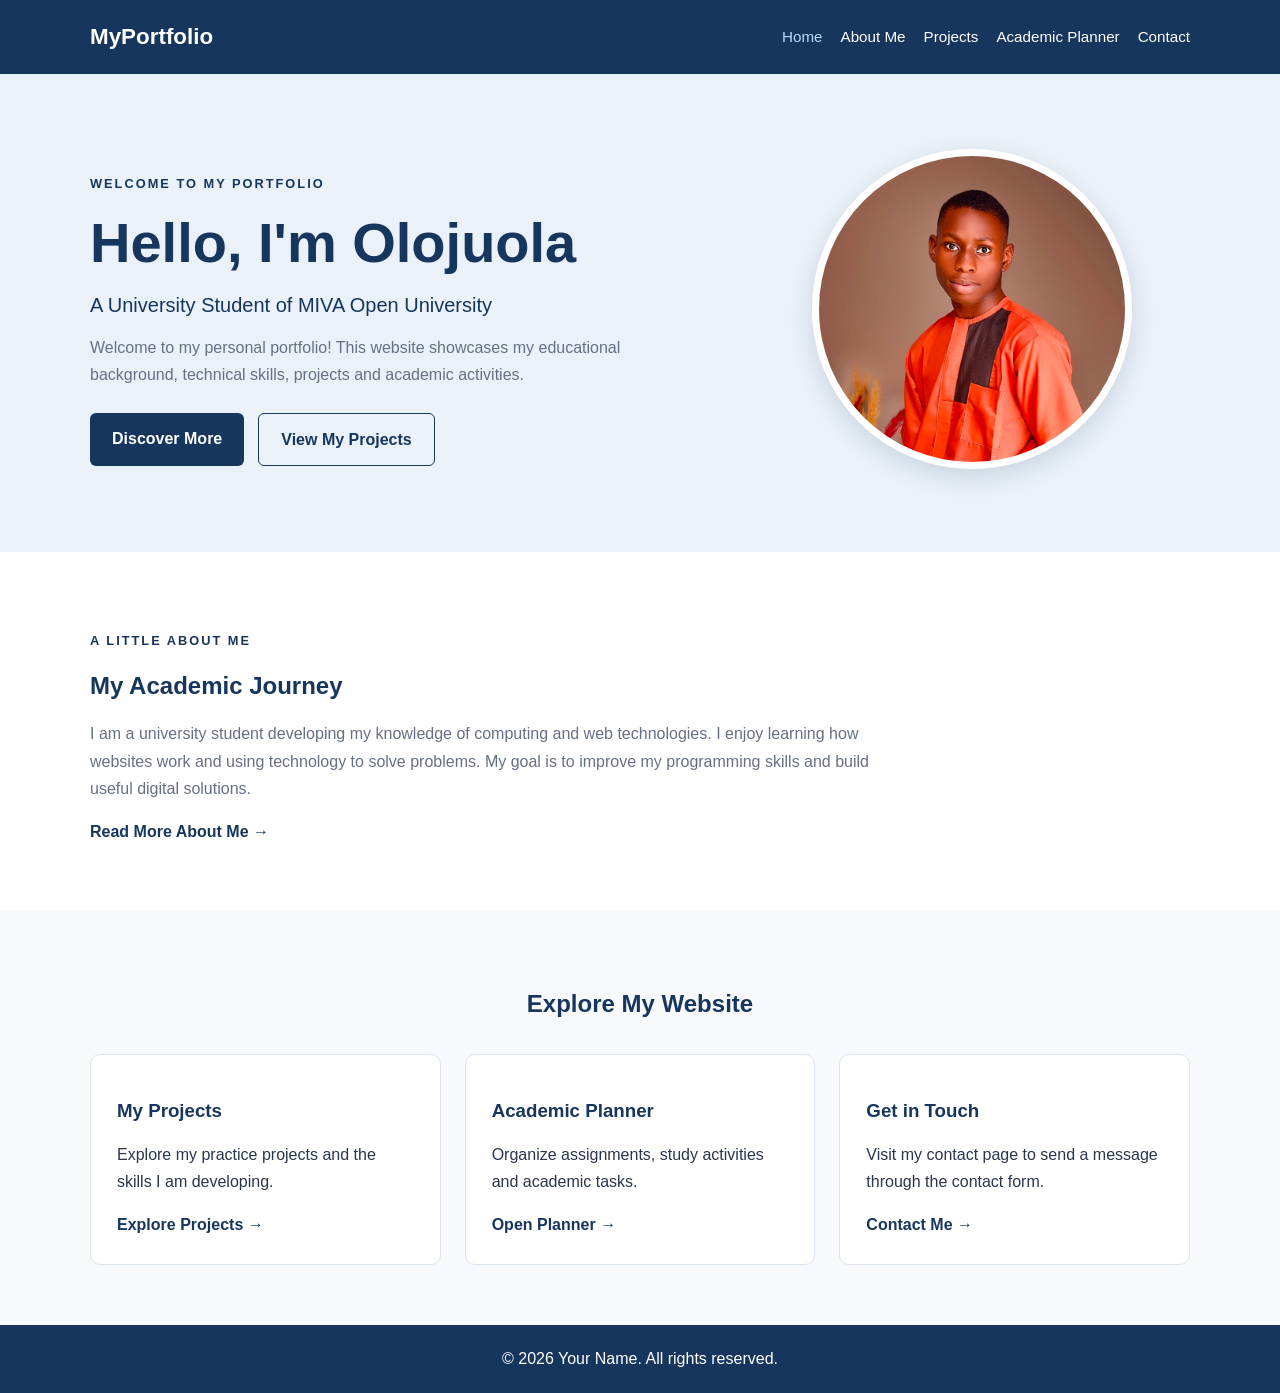
<file: index.html>
<!DOCTYPE html>
<html lang="en">
<head>
    <meta charset="UTF-8">
    <meta name="viewport" content="width=device-width, initial-scale=1.0">
    <!-- Ensures the website adjusts to different screen sizes. -->

    <meta name="description" content="My student portfolio and academic website.">
    <!-- Provides a short description of the webpage. -->

    <title>Home | Student Portfolio</title>
    <!-- Sets the title displayed in the browser tab. -->

    <link rel="stylesheet" href="style.css">
    <!-- Connects this HTML page to our external CSS file. -->
</head>

<body>
    <!-- Contains all the visible content on the webpage. -->

    <header class="site-header">
        <!-- Creates the top section containing the logo and navigation. -->

        <div class="container nav-container">
            <!-- Groups the logo and navigation into one layout container. -->

            <a href="index.html" class="logo">
                <!-- Makes the website logo a clickable link to Home. -->
                MyPortfolio
            </a>

            <nav aria-label="Main navigation">
                <!-- Groups links used to navigate between website pages. -->

                <a href="index.html" class="active">Home</a>
                <!-- Links to the homepage and marks it as the current page. -->

                <a href="about.html">About Me</a>
                <!-- Links to the About Me page. -->

                <a href="projects.html">Projects</a>
                <!-- Links to the Projects page. -->

                <a href="planner.html">Academic Planner</a>
                <!-- Links to the Academic Planner page. -->

                <a href="contact.html">Contact</a>
                <!-- Links to the Contact page. -->
            </nav>
        </div>
    </header>

    <main>
        <!-- Contains the primary content of the homepage. -->

        <section class="hero">
            <!-- Introduces the student to visitors. -->

            <div class="container hero-content">
                <!-- Keeps the introduction within a consistent page width. -->

                <div class="hero-text">
                    <!-- Groups the introduction text and buttons. -->

                    <p class="eyebrow">WELCOME TO MY PORTFOLIO</p>
                    <!-- Displays a small introductory label. -->

                    <h1>Hello, I'm Olojuola</h1>
                    <!-- Main heading: replace Your Name with your name. -->

                    <h2>A University Student of MIVA Open University</h2>
                    <!-- Describes your student profile and career interest. -->

                    <p>
                        Welcome to my personal portfolio! This website
                        showcases my educational background, technical
                        skills, projects and academic activities.
                    </p>
                    <!-- Gives visitors a short introduction to the website. -->

                    <div class="hero-buttons">
                        <!-- Groups the two action links together. -->

                        <a href="about.html" class="btn btn-primary">
                            Discover More
                        </a>
                        <!-- Takes visitors to your About Me page. -->

                        <a href="projects.html" class="btn btn-outline">
                            View My Projects
                        </a>
                        <!-- Takes visitors to your Projects page. -->
                    </div>
                </div>

                <div class="hero-image">
                    <!-- Creates the area for your profile photograph. -->

                    <img
                        src="./Images/profile.jpg"
                        alt="Portrait of Your Name"
                        width="320"
                        height="320"
                    >
                    <!-- Displays your photograph.
                         Replace the file with your own image.
                         The alt text describes the image. -->
                </div>
            </div>
        </section>

        <section class="intro-section">
            <!-- Provides a brief biography on the homepage. -->

            <div class="container">
                <!-- Aligns the section with the rest of the website. -->

                <p class="eyebrow">A LITTLE ABOUT ME</p>
                <!-- Introduces the biography section. -->

                <h2>My Academic Journey</h2>
                <!-- Gives the biography a clear heading. -->

                <p>
                    I am a university student developing my knowledge
                    of computing and web technologies. I enjoy learning
                    how websites work and using technology to solve
                    problems. My goal is to improve my programming skills
                    and build useful digital solutions.
                </p>
                <!-- Replace this sample biography with your own details. -->

                <a href="about.html" class="text-link">
                    Read More About Me &rarr;
                </a>
                <!-- Links to the full About Me page. -->
            </div>
        </section>

        <section class="features-section">
            <!-- Introduces the main areas visitors can explore. -->

            <div class="container">
                <h2>Explore My Website</h2>
                <!-- Heading for the website feature cards. -->

                <div class="feature-grid">
                    <!-- CSS Grid will arrange these cards in columns. -->

                    <article class="feature-card">
                        <!-- Represents the Projects feature. -->

                        <h3>My Projects</h3>
                        <p>
                            Explore my practice projects and the
                            skills I am developing.
                        </p>
                        <a href="projects.html">Explore Projects &rarr;</a>
                    </article>

                    <article class="feature-card">
                        <!-- Represents the Academic Planner feature. -->

                        <h3>Academic Planner</h3>
                        <p>
                            Organize assignments, study activities
                            and academic tasks.
                        </p>
                        <a href="planner.html">Open Planner &rarr;</a>
                    </article>

                    <article class="feature-card">
                        <!-- Represents the Contact feature. -->

                        <h3>Get in Touch</h3>
                        <p>
                            Visit my contact page to send a message
                            through the contact form.
                        </p>
                        <a href="contact.html">Contact Me &rarr;</a>
                    </article>

                </div>
            </div>
        </section>

    </main>

    <footer class="site-footer">
        <!-- Creates the bottom section of the webpage. -->

        <div class="container">
            <p>
                &copy; 2026 Your Name. All rights reserved.
            </p>
            <!-- Displays a copyright notice. Replace Your Name. -->

        </div>
    </footer>

    <script src="script.js" defer></script>
    <!-- Loads JavaScript after the HTML has been parsed.
         We will add interactive features in later steps. -->

</body>
</html>
</file>
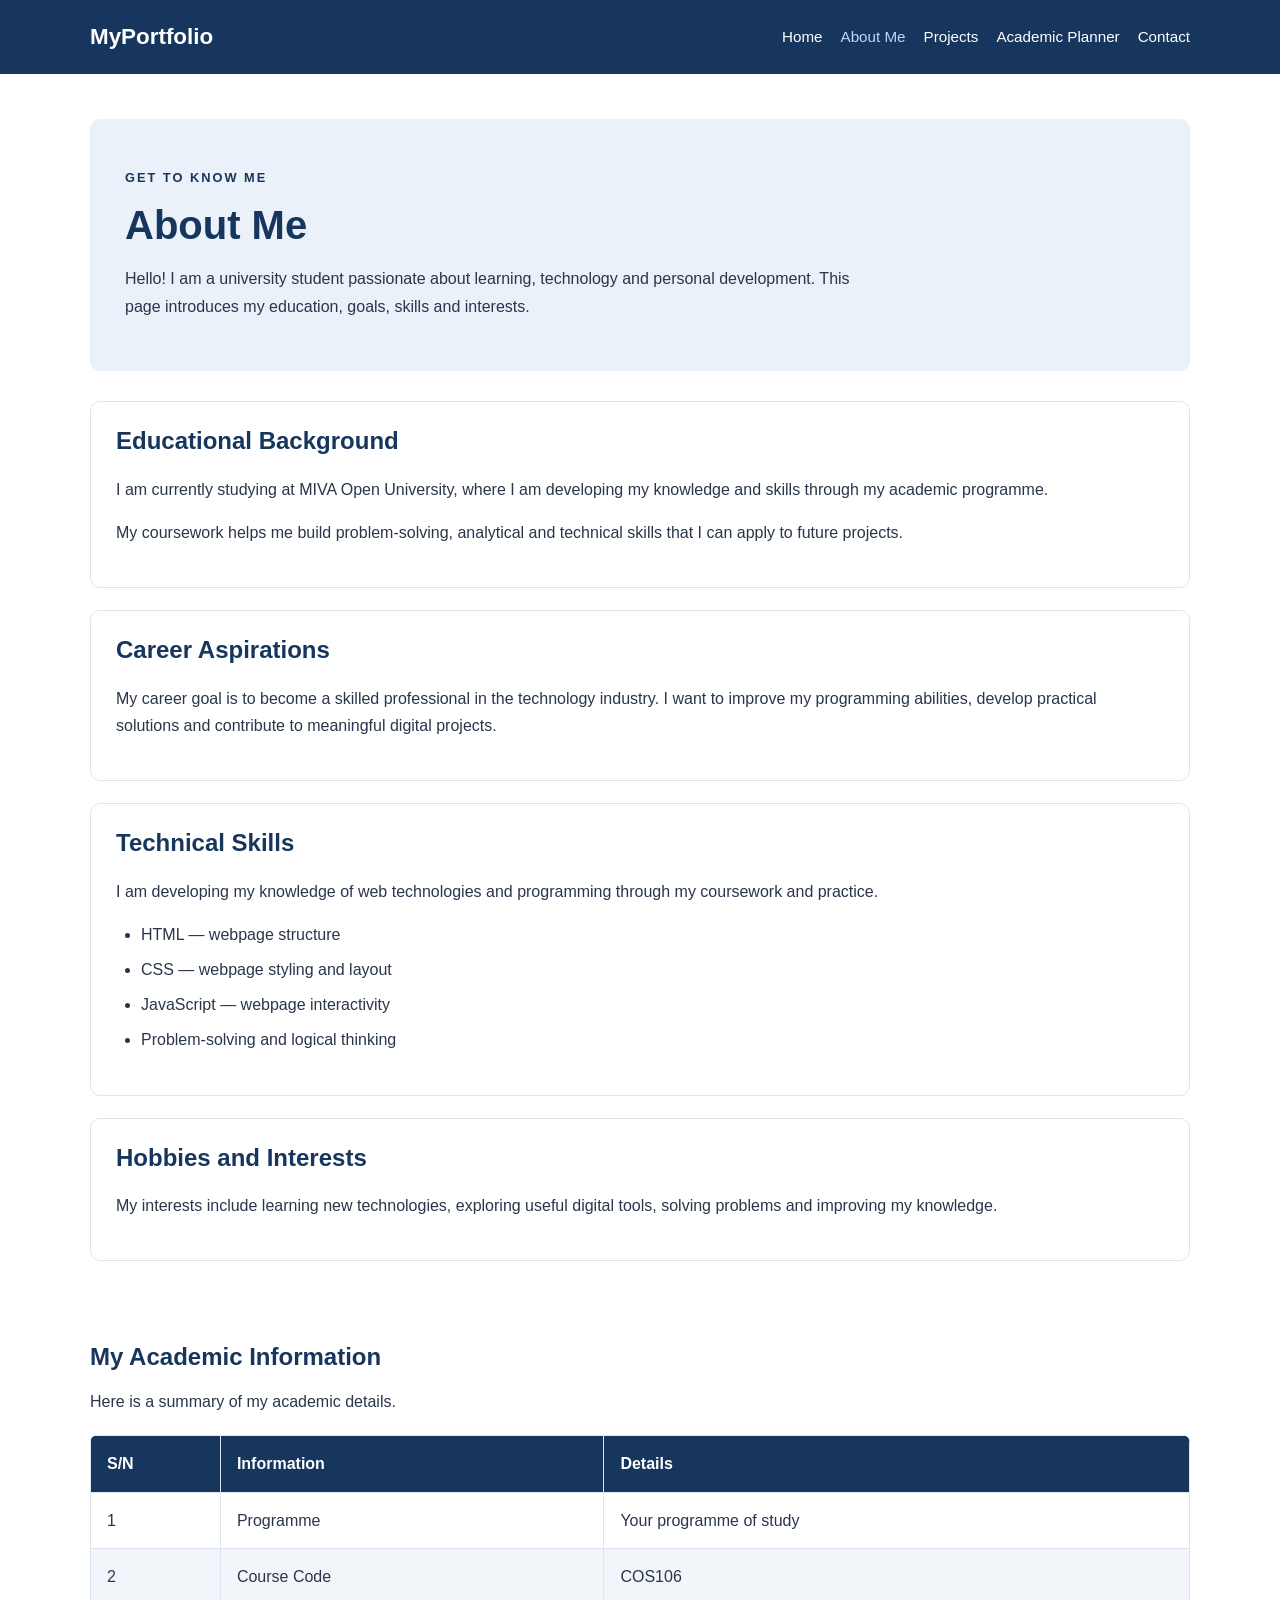
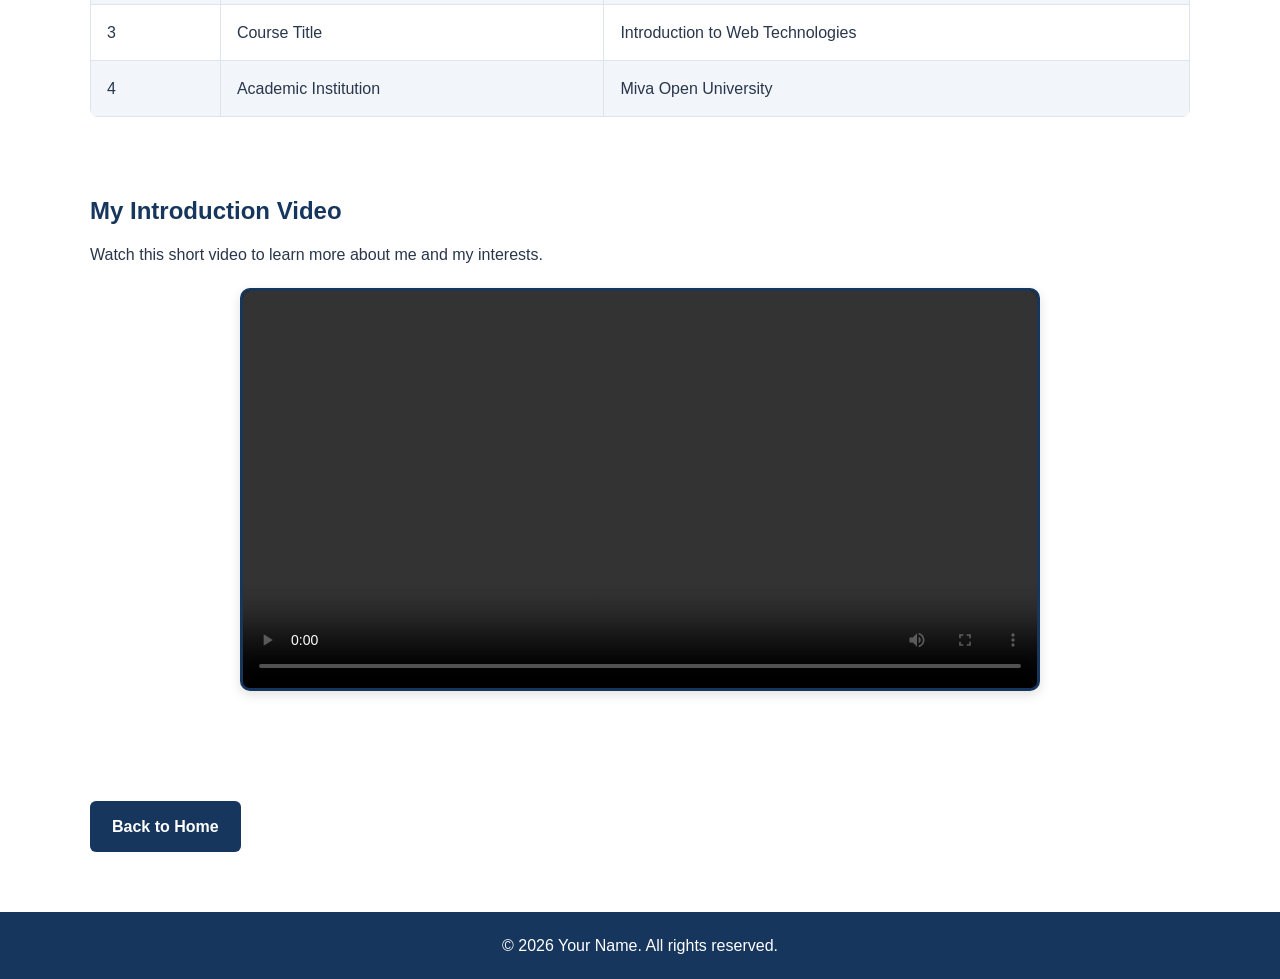
<file: about.html>
<!doctype html>
<html lang="en">
  <head>
    <meta charset="UTF-8" />
    <meta name="viewport" content="width=device-width, initial-scale=1.0" />
    <!-- Makes the layout responsive on phones and computers. -->

    <title>About Me | Student Portfolio</title>
    <!-- Sets the browser tab title. -->

    <link rel="stylesheet" href="style.css" />
    <!-- Connects the shared CSS stylesheet. -->
  </head>

  <body>
    <!-- Contains the visible content of the page. -->

    <!-- HEADER AND NAVIGATION -->
    <header class="site-header">
      <div class="container nav-container">
        <!-- Groups the logo and navigation links. -->

        <a href="index.html" class="logo">MyPortfolio</a>
        <!-- Clicking the logo returns to the homepage. -->

        <nav aria-label="Main navigation">
          <!-- Provides links to the other website pages. -->

          <a href="index.html">Home</a>
          <a href="about.html" class="active">About Me</a>
          <a href="projects.html">Projects</a>
          <a href="planner.html">Academic Planner</a>
          <a href="contact.html">Contact</a>
        </nav>
      </div>
    </header>

    <!-- MAIN ABOUT ME CONTENT -->
    <main class="container about-page">
      <!-- PAGE INTRODUCTION -->
      <section class="about-intro">
        <p class="eyebrow">GET TO KNOW ME</p>
        <!-- A small introductory label. -->

        <h1>About Me</h1>
        <!-- The main heading of this page. -->

        <p>
          Hello! I am a university student passionate about learning, technology
          and personal development. This page introduces my education, goals,
          skills and interests.
        </p>
        <!-- Replace this sample text with your own biography. -->
      </section>

      <!-- EDUCATIONAL BACKGROUND -->
      <section class="about-section">
        <h2>Educational Background</h2>
        <!-- Heading for your academic history. -->

        <p>
          I am currently studying at MIVA Open University, where I am developing
          my knowledge and skills through my academic programme.
        </p>
        <!-- Edit this paragraph to accurately describe your studies. -->

        <p>
          My coursework helps me build problem-solving, analytical and technical
          skills that I can apply to future projects.
        </p>
        <!-- Describes the value of your education. -->
      </section>

      <!-- CAREER ASPIRATIONS -->
      <section class="about-section">
        <h2>Career Aspirations</h2>

        <p>
          My career goal is to become a skilled professional in the technology
          industry. I want to improve my programming abilities, develop
          practical solutions and contribute to meaningful digital projects.
        </p>
        <!-- Replace this sample goal with your own ambition. -->
      </section>

      <!-- TECHNICAL SKILLS -->
      <section class="about-section">
        <h2>Technical Skills</h2>

        <p>
          I am developing my knowledge of web technologies and programming
          through my coursework and practice.
        </p>

        <!-- An unordered list displays skills as bullet points. -->
        <ul class="skills-list">
          <li>HTML — webpage structure</li>
          <li>CSS — webpage styling and layout</li>
          <li>JavaScript — webpage interactivity</li>
          <li>Problem-solving and logical thinking</li>
        </ul>
        <!-- Keep only skills that accurately reflect your abilities. -->
      </section>

      <!-- HOBBIES AND INTERESTS -->
      <section class="about-section">
        <h2>Hobbies and Interests</h2>

        <p>
          My interests include learning new technologies, exploring useful
          digital tools, solving problems and improving my knowledge.
        </p>
        <!-- Add your own hobbies, such as reading, music or sports. -->
      </section>

      <!-- Academic information section containing a summary of the student's academic details. -->
      <section class="academic-info">
        <!-- Displays the heading for the academic information section. -->
        <h2>My Academic Information</h2>

        <!-- Briefly introduces the information presented in the table. -->
        <p>Here is a summary of my academic details.</p>

        <!-- Wraps the table to allow horizontal scrolling on smaller screens. -->
        <div class="table-container">
          <!-- Creates a table for displaying academic information. -->
          <table>
            <!-- Defines the heading section of the table. -->
            <thead>
              <tr>
                <!-- Labels the serial number column. -->
                <th scope="col">S/N</th>

                <!-- Labels the type of academic information. -->
                <th scope="col">Information</th>

                <!-- Labels the column containing the details. -->
                <th scope="col">Details</th>
              </tr>
            </thead>

            <!-- Contains the academic information records. -->
            <tbody>
              <!-- First row: programme of study. -->
              <tr>
                <td>1</td>
                <td>Programme</td>
                <td>Your programme of study</td>
              </tr>

              <!-- Second row: course code. -->
              <tr>
                <td>2</td>
                <td>Course Code</td>
                <td>COS106</td>
              </tr>

              <!-- Third row: course title. -->
              <tr>
                <td>3</td>
                <td>Course Title</td>
                <td>Introduction to Web Technologies</td>
              </tr>

              <!-- Fourth row: academic institution. -->
              <tr>
                <td>4</td>
                <td>Academic Institution</td>
                <td>Miva Open University</td>
              </tr>
            </tbody>
          </table>
        </div>

        <!-- Section for displaying multimedia content. -->
        <section class="multimedia-section">
          <!-- Heading for the multimedia section. -->
          <h2>My Introduction Video</h2>

          <!-- Explains the purpose of the video. -->
          <p>Watch this short video to learn more about me and my interests.</p>

          <!-- Displays a video with playback controls. -->
          <video controls width="100%">
            <source src="./Videos/introduction.mp4" type="video/mp4" />
          </video>
        </section>
      </section>
      <!-- LINK BACK TO THE HOMEPAGE -->
      <section class="about-action">
        <a href="index.html" class="btn btn-primary"> Back to Home </a>
        <!-- Provides a convenient route back to the homepage. -->
      </section>
    </main>

    <!-- FOOTER -->
    <footer class="site-footer">
      <div class="container">
        <p>&copy; 2026 Your Name. All rights reserved.</p>
        <!-- Replace Your Name with your name. -->
      </div>
    </footer>

    <script src="script.js" defer></script>
    <!-- Loads the shared JavaScript file. -->
  </body>
</html>
</file>
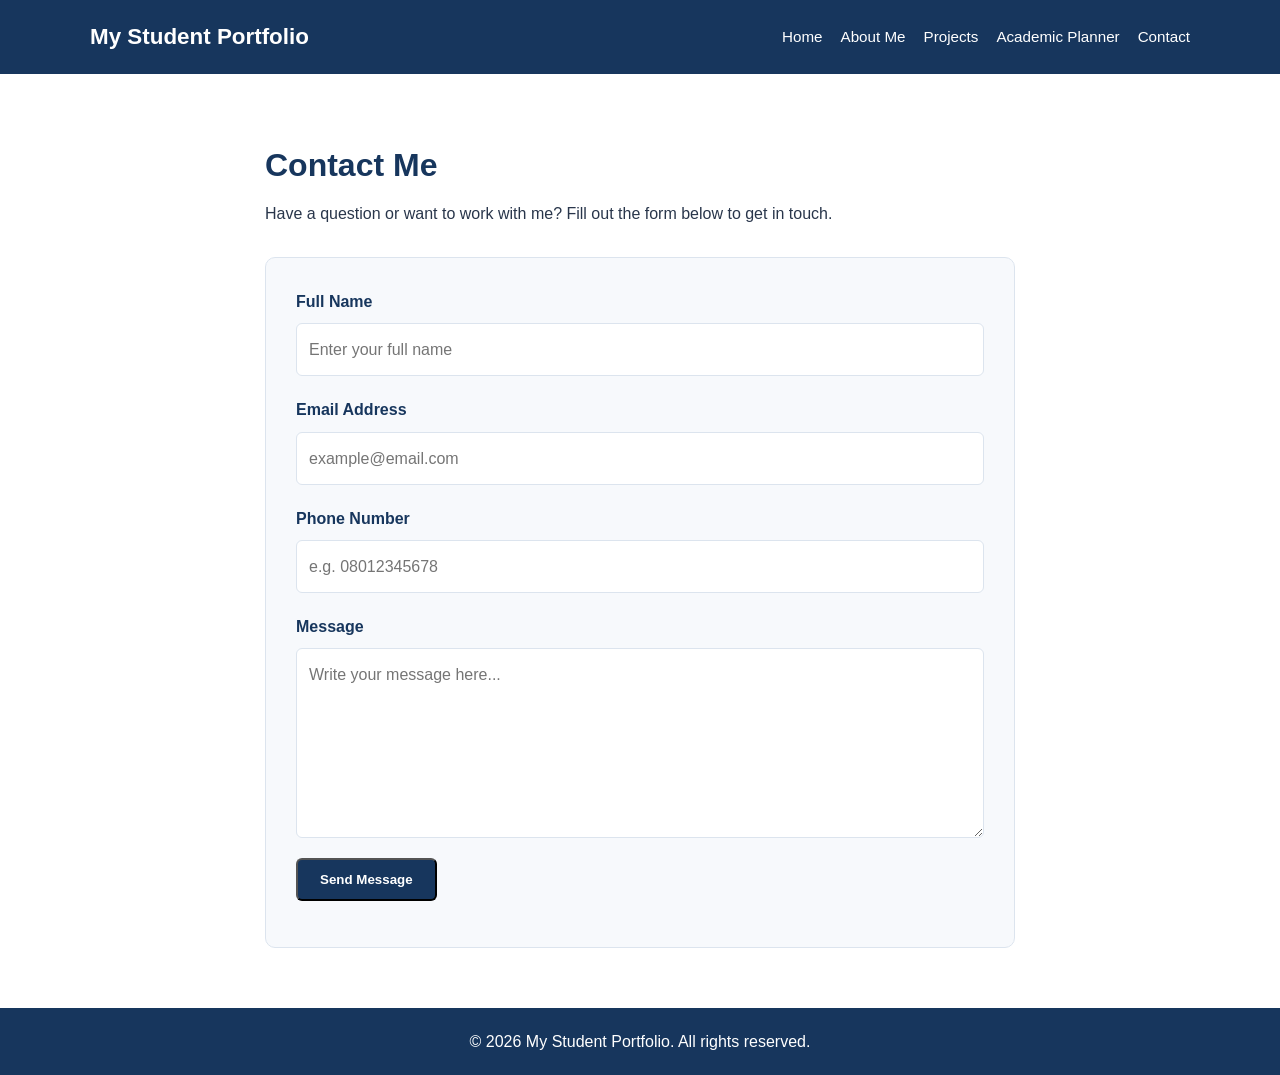
<file: contact.html>
<!doctype html>
<html lang="en">
  <head>
    <meta charset="UTF-8" />
    <meta name="viewport" content="width=device-width, initial-scale=1.0" />
    <title>Contact Me | My Student Portfolio</title>
    <!-- Title displayed in the browser tab -->

    <link rel="stylesheet" href="style.css" />
    <!-- Connects the shared CSS stylesheet. -->

  </head>
  <body>
    <!-- Website header and navigation -->
    <header class="site-header">
      <div class="container nav-container">
        <!-- Groups the logo and navigation links. -->

        <a href="index.html" class="logo"> My Student Portfolio </a>
        <!-- Clicking the logo returns to the homepage. -->

        <nav aria-label="Main navigation">
          <!-- Provides links to the other website pages. -->

          <a href="index.html">Home</a>
          <a href="about.html">About Me</a>
          <a href="projects.html">Projects</a>
          <a href="planner.html">Academic Planner</a>
          <a href="contact.html" aria-current="page">Contact</a>
        </nav>
      </div>
    </header>

    <!-- Main section containing the contact page content and form. -->
    <main class="container contact-section">
      <!-- Displays the main heading of the contact page. -->
      <h1>Contact Me</h1>

      <!-- Briefly explains why visitors might use the contact form. -->
      <p>
        Have a question or want to work with me? Fill out the form below to get
        in touch.
      </p>

      <!-- Creates the contact form and gives it an ID for JavaScript validation. -->
      <form id="contact-form" class="contact-form">
        <!-- Groups the full name label and input field together. -->
        <div class="form-group">
          <!-- Labels the input field where the visitor enters their full name. -->
          <label for="contact-name">Full Name</label>

          <!-- Collects the visitor's full name and makes the field compulsory. -->
          <input
            type="text"
            id="contact-name"
            name="name"
            placeholder="Enter your full name"
            required
          />
        </div>

        <!-- Groups the email address label and input field together. -->
        <div class="form-group">
          <!-- Labels the input field where the visitor enters their email address. -->
          <label for="contact-email">Email Address</label>

          <!-- Collects the visitor's email address and checks its basic format. -->
          <input
            type="email"
            id="contact-email"
            name="email"
            placeholder="example@email.com"
            required
          />
        </div>

        <!-- Groups the phone number label and input field together. -->
        <div class="form-group">
          <!-- Labels the input field where the visitor enters their phone number. -->
          <label for="contact-phone">Phone Number</label>

          <!-- Collects the phone number and restricts the permitted characters and length. -->
          <input
            type="tel"
            id="contact-phone"
            name="phone"
            placeholder="e.g. 08012345678"
            pattern="[0-9+() -]{7,20}"
            title="Enter a phone number using digits, spaces, +, parentheses or hyphens."
            required
          />
        </div>

        <!-- Groups the message label and text area together. -->
        <div class="form-group">
          <!-- Labels the text area where the visitor writes their message. -->
          <label for="contact-message">Message</label>

          <!-- Provides a larger text field for entering the message. -->
          <textarea
            id="contact-message"
            name="message"
            rows="6"
            placeholder="Write your message here..."
            required
          ></textarea>
        </div>

        <!-- Creates the button that submits the contact form for validation. -->
        <button type="submit" class="btn btn-primary">Send Message</button>

        <!-- Displays the form feedback -->
        <p id="contact-feedback" role="status" aria-live="polite"></p>
      </form>
    </main>

    <!-- Website footer -->
    <footer class="site-footer">
      <div class="container">
        <p>&copy; 2026 My Student Portfolio. All rights reserved.</p>
      </div>
    </footer>
    <script src="script.js" defer></script>
  </body>
</html>
</file>
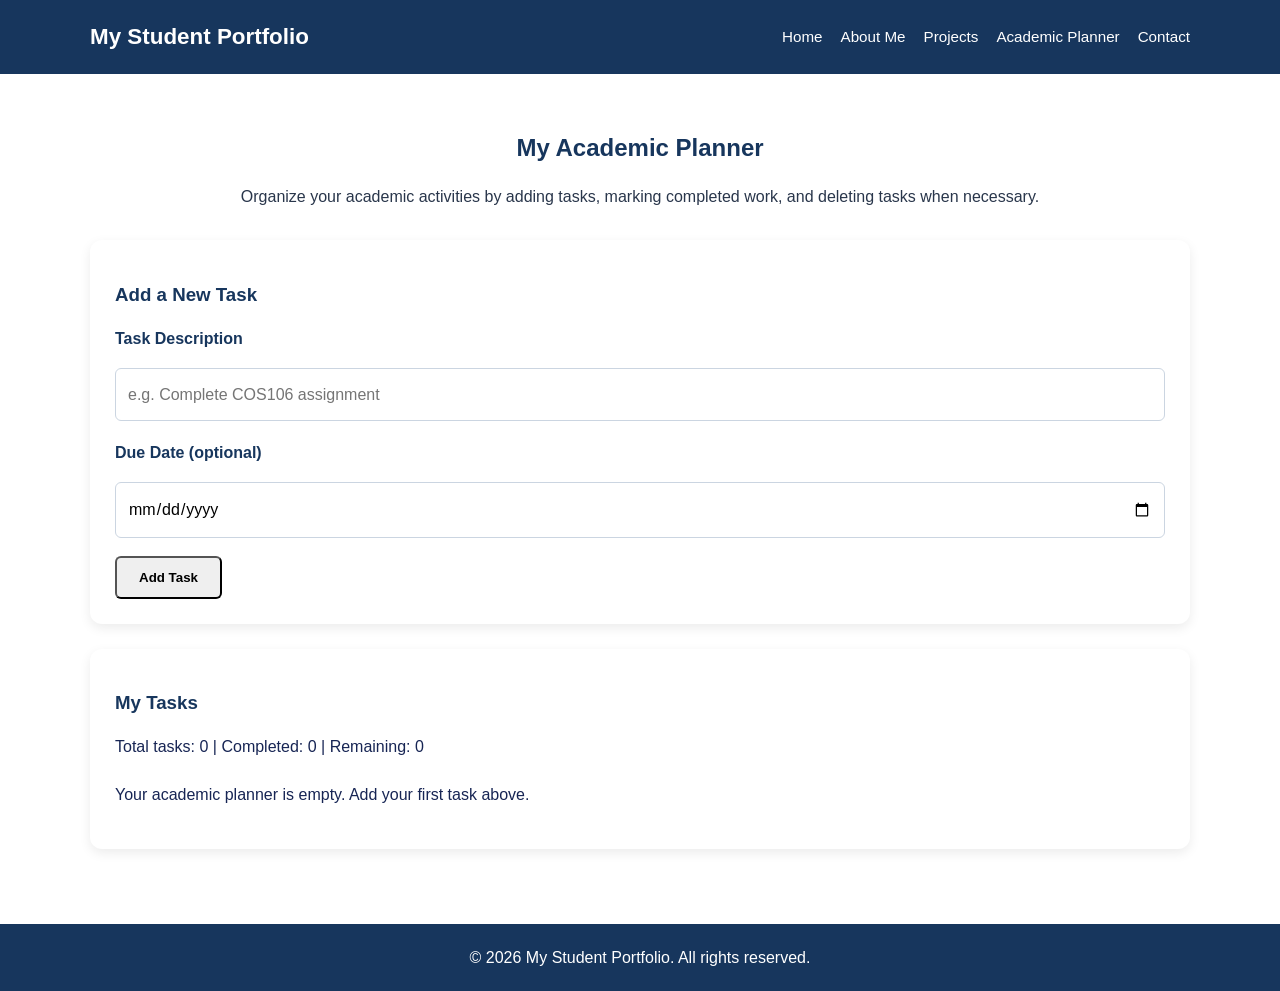
<file: planner.html>
<!doctype html>
<html lang="en">
  <head>
    <meta charset="UTF-8" />
    <meta name="viewport" content="width=device-width, initial-scale=1.0" />
    <!-- Ensures the website adjusts to different screen sizes. -->

    <title>Academic Planner | Student Portfolio</title>
    <!-- Title displayed in the browser tab -->

    <link rel="stylesheet" href="style.css" />
    <!-- Connects this page to the shared external CSS file -->
  </head>

  <!-- Begins the body of the Academic Planner webpage. -->
  <body>
    <!-- Creates the header section containing the website logo and navigation links. -->
    <header class="site-header">
      <!-- Keeps the logo and navigation links aligned within the main container. -->
      <div class="container nav-container">
        <!-- Links the website logo to the homepage. -->
        <a href="index.html" class="logo"> My Student Portfolio </a>

        <!-- Defines the main navigation menu for moving between website pages. -->
        <nav aria-label="Main navigation">
          <!-- Links to the homepage. -->
          <a href="index.html">Home</a>

          <!-- Links to the About Me page. -->
          <a href="about.html">About Me</a>

          <!-- Links to the Projects page. -->
          <a href="projects.html">Projects</a>

          <!-- Links to the Academic Planner page and marks it as the current page. -->
          <a href="planner.html" aria-current="page"> Academic Planner </a>

          <!-- Links to the Contact page. -->
          <a href="contact.html">Contact</a>

          <!-- Ends the main navigation menu. -->
        </nav>

        <!-- Ends the header container. -->
      </div>

      <!-- Ends the website header. -->
    </header>

    <!-- Main content of the Academic Planner page. -->
    <main class="container planner-section">
      <!-- Introduces the Academic Planner and explains its purpose. -->
      <section class="planner-intro">
        <!-- Displays the heading of the Academic Planner. -->
        <h2>My Academic Planner</h2>

        <!-- Explains how users can organize and manage their academic tasks. -->
        <p>
          Organize your academic activities by adding tasks, marking completed
          work, and deleting tasks when necessary.
        </p>

        <!-- Ends the introduction section. -->
      </section>

      <!-- Form used to enter a new academic task. -->
      <section class="planner-card" aria-labelledby="add-task-heading">
        <!-- Displays the heading for the task creation form. -->
        <h3 id="add-task-heading">Add a New Task</h3>

        <!-- Creates the form used to submit a new academic task. -->
        <form id="task-form">
          <!-- Groups the task description label and input field together. -->
          <div class="form-group">
            <!-- Labels the field where the user enters the task description. -->
            <label for="task-input">Task Description</label>

            <!-- Collects the task description and makes it a required field. -->
            <input
              type="text"
              id="task-input"
              name="task"
              placeholder="e.g. Complete COS106 assignment"
              required
            />

            <!-- Ends the task description form group. -->
          </div>

          <!-- Groups the due date label and input field together. -->
          <div class="form-group">
            <!-- Labels the optional due date field. -->
            <label for="task-date">Due Date (optional)</label>

            <!-- Allows the user to select a due date for the task. -->
            <input type="date" id="task-date" name="dueDate" />

            <!-- Ends the due date form group. -->
          </div>

          <!-- JavaScript will handle the form submission. -->
          <!-- Creates the button used to add a task to the planner. -->
          <button type="submit" class="btn">Add Task</button>

          <!-- Ends the task creation form. -->
        </form>

        <!-- Ends the task creation card. -->
      </section>

      <!-- Displays the task count and the task list. -->
      <section class="planner-card" aria-labelledby="task-list-heading">
        <!-- Displays the heading for the user's academic tasks. -->
        <h3 id="task-list-heading">My Tasks</h3>

        <!-- Shows the task summary and announces updates to screen readers. -->
        <p id="task-summary" aria-live="polite">No tasks added yet.</p>

        <!-- JavaScript will insert task items into this list. -->
        <ul id="task-list" class="task-list"></ul>

        <!-- Shown when there are no tasks. -->
        <p id="empty-message">
          Your academic planner is empty. Add your first task above.
        </p>

        <!-- Ends the task list section. -->
      </section>

      <!-- Ends the main content of the Academic Planner page. -->
    </main>
    <!-- Website footer -->
    <footer class="site-footer">
      <div class="container">
        <p>&copy; 2026 My Student Portfolio. All rights reserved.</p>
      </div>
    </footer>

    <!-- Loads JavaScript after the HTML has been parsed -->
    <script src="script.js" defer></script>
  </body>
</html>
</file>
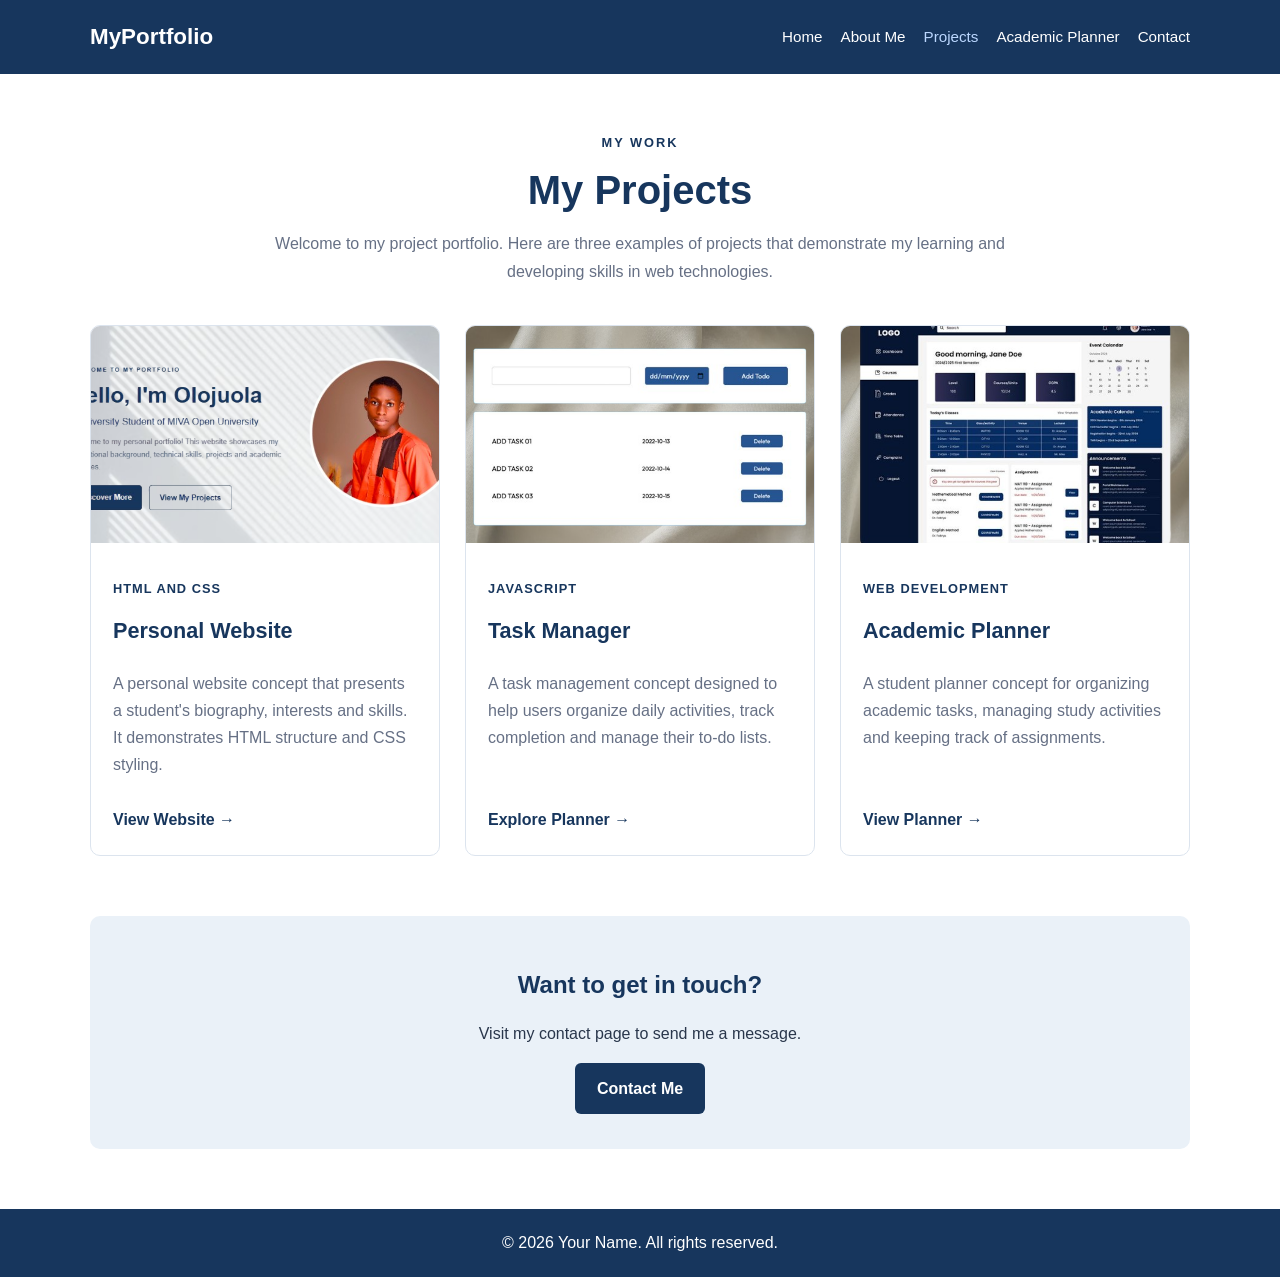
<file: projects.html>
<!DOCTYPE html>
<html lang="en">
<head>
    <meta charset="UTF-8">
    <meta name="viewport" content="width=device-width, initial-scale=1.0">
    <!-- Makes the page responsive on mobile devices. -->

    <title>Projects | Student Portfolio</title>
    <!-- Sets the browser tab title. -->

    <link rel="stylesheet" href="style.css">
    <!-- Connects the shared CSS stylesheet. -->
</head>

<body>
    <!-- Contains the visible website content. -->

    <!-- HEADER AND NAVIGATION -->
    <header class="site-header">
        <div class="container nav-container">
            <!-- Groups the logo and navigation links. -->

            <a href="index.html" class="logo">MyPortfolio</a>
            <!-- Links the logo to the homepage. -->

            <nav aria-label="Main navigation">
                <!-- Contains links to the website pages. -->

                <a href="index.html">Home</a>
                <a href="about.html">About Me</a>
                <a href="projects.html" class="active">Projects</a>
                <a href="planner.html">Academic Planner</a>
                <a href="contact.html">Contact</a>
            </nav>
        </div>
    </header>

    <!-- MAIN PROJECT CONTENT -->
    <main class="container projects-page">

        <!-- PROJECT PAGE INTRODUCTION -->
        <section class="projects-intro">
            <p class="eyebrow">MY WORK</p>
            <!-- Small introductory label. -->

            <h1>My Projects</h1>
            <!-- Main heading of the page. -->

            <p>
                Welcome to my project portfolio. Here are three
                examples of projects that demonstrate my learning
                and developing skills in web technologies.
            </p>
            <!-- Introduces the projects to visitors. -->
        </section>

        <!-- PROJECT CARDS CONTAINER -->
        <section class="projects-grid" aria-label="Portfolio projects">
            <!-- Groups the project cards into a responsive grid. -->

            <!-- PROJECT 1 -->
            <article class="project-card">
                <!-- Represents the first individual project. -->

                <img
                    src="./Images/project1.png"
                    alt="Screenshot of a personal website project"
                    loading="lazy"
                >
                <!-- Displays the first project screenshot.
                     Add your own screenshot as project1.jpg. -->

                <div class="project-content">
                    <!-- Groups the project's text and link. -->

                    <p class="project-category">HTML and CSS</p>
                    <!-- Identifies the technologies used. -->

                    <h2>Personal Website</h2>
                    <!-- Names the project. -->

                    <p>
                        A personal website concept that presents
                        a student's biography, interests and skills.
                        It demonstrates HTML structure and CSS styling.
                    </p>
                    <!-- Describes the project's purpose. -->

                    <a href="index.html" class="project-link">
                        View Website &rarr;
                    </a>
                    <!-- Links to your actual homepage as a working demo. -->
                </div>
            </article>

            <!-- PROJECT 2 -->
            <article class="project-card">

                <img
                    src="./Images/project2.png"
                    alt="Screenshot of a task manager interface"
                    loading="lazy"
                >
                <!-- Displays the second project screenshot. -->

                <div class="project-content">
                    <p class="project-category">JavaScript</p>

                    <h2>Task Manager</h2>

                    <p>
                        A task management concept designed to help
                        users organize daily activities, track
                        completion and manage their to-do lists.
                    </p>

                    <a href="planner.html" class="project-link">
                        Explore Planner &rarr;
                    </a>
                    <!-- Links to the academic planner we will build. -->
                </div>
            </article>

            <!-- PROJECT 3 -->
            <article class="project-card">

                <img
                    src="./Images/project3.png"
                    alt="Screenshot of an academic planner dashboard"
                    loading="lazy"
                >
                <!-- Displays the third project screenshot. -->

                <div class="project-content">
                    <p class="project-category">Web Development</p>

                    <h2>Academic Planner</h2>

                    <p>
                        A student planner concept for organizing
                        academic tasks, managing study activities
                        and keeping track of assignments.
                    </p>

                    <a href="planner.html" class="project-link">
                        View Planner &rarr;
                    </a>
                    <!-- Uses the same planner page as a demonstration. -->
                </div>
            </article>

        </section>

        <!-- LINK TO THE NEXT PAGE -->
        <section class="projects-action">
            <h2>Want to get in touch?</h2>

            <p>
                Visit my contact page to send me a message.
            </p>

            <a href="contact.html" class="btn btn-primary">
                Contact Me
            </a>
            <!-- Opens the Contact page. -->
        </section>

    </main>

    <!-- WEBSITE FOOTER -->
    <footer class="site-footer">
        <div class="container">
            <p>&copy; 2026 Your Name. All rights reserved.</p>
            <!-- Replace Your Name with your own name. -->
        </div>
    </footer>

    <script src="script.js" defer></script>
    <!-- Loads the shared JavaScript file. -->
</body>
</html>
</file>
<file: style.css>
* {
    box-sizing: border-box;
    /* Makes width calculations include padding and borders. */
}

/* Stores reusable colors for the entire website. */
:root {
    --navy: #17365d;
    /* Main navy-blue brand color. */

    --navy-dark: #102640;
    /* Darker blue for hover effects. */

    --blue-light: #eaf1f8;
    /* Light blue for backgrounds. */

    --white: #ffffff;
    /* White used for backgrounds and text. */

    --text: #29364b;
    /* Main text color. */

    --muted: #667085;
    /* Softer color for secondary text. */

    --border: #dce4ee;
    /* Light color for borders. */
}

/* Sets the default appearance of the webpage. */
body {
    margin: 0;
    /* Removes the browser's default outer margin. */

    font-family: Arial, Helvetica, sans-serif;
    /* Sets a clear, readable font. */

    color: var(--text);
    /* Uses the main text color variable. */

    background-color: var(--white);
    /* Sets the default page background to white. */

    line-height: 1.7;
    /* Adds vertical space between lines of text. */
}

/* Makes images responsive by default. */
img {
    max-width: 100%;
    /* Prevents images from exceeding their containers. */

    height: auto;
    /* Preserves the original image proportions. */
}

/* Gives content sections a shared maximum width. */
.container {
    width: min(1100px, 90%);
    /* Uses up to 1100px or 90% of the screen width. */

    margin-inline: auto;
    /* Centres the container horizontally. */
}

/* Styles the main headings. */
h1,
h2,
h3 {
    line-height: 1.2;
    /* Keeps headings compact and readable. */

    color: var(--navy);
    /* Gives headings the navy-blue color. */
}
/* Styles the top navigation bar. */
.site-header {
    background-color: var(--navy);
    /* Gives the header a navy-blue background. */

    color: var(--white);
    /* Sets the default header text to white. */

    padding: 18px 0;
    /* Adds vertical space inside the header. */
}

/* Arranges the logo and navigation side by side. */
.nav-container {
    display: flex;
    /* Activates Flexbox layout. */

    justify-content: space-between;
    /* Pushes the logo and navigation apart. */

    align-items: center;
    /* Aligns them vertically. */

    gap: 20px;
    /* Adds space between the two groups. */
}

/* Styles the website logo. */
.logo {
    color: var(--white);
    /* Makes the logo text white. */

    text-decoration: none;
    /* Removes the default link underline. */

    font-size: 1.4rem;
    /* Makes the logo larger than normal text. */

    font-weight: bold;
    /* Makes the logo text bold. */
}

/* Arranges navigation links in a row. */
nav {
    display: flex;
    /* Places navigation links in a flexible row. */

    flex-wrap: wrap;
    /* Allows links to move onto another line. */

    justify-content: center;
    /* Centres the links when they wrap. */

    gap: 10px 18px;
    /* Sets vertical and horizontal spacing. */
}

/* Styles every navigation link. */
nav a {
    color: var(--white);
    /* Makes the links white. */

    text-decoration: none;
    /* Removes underlines. */

    font-size: 0.95rem;
    /* Sets the link text size. */

    transition: color 0.25s ease;
    /* Smoothly changes the link color on hover. */
}

/* Highlights a link when the pointer is over it. */
nav a:hover,
nav a.active {
    color: #bcd8ff;
    /* Uses light blue for the active or hovered link. */
}
/* Adds a light background to the welcome area. */
.hero {
    background-color: var(--blue-light);
    /* Creates a soft blue background. */

    padding: 75px 0;
    /* Adds space above and below the hero content. */
}

/* Places the introduction and photograph side by side. */
.hero-content {
    display: grid;
    /* Uses CSS Grid to arrange the two columns. */

    grid-template-columns: 1.4fr 1fr;
    /* Gives the text column more width than the image. */

    align-items: center;
    /* Vertically aligns the text and image. */

    gap: 55px;
    /* Creates space between the columns. */
}

/* Styles the small introductory label. */
.eyebrow {
    color: var(--navy);
    /* Uses the main brand color. */

    font-size: 0.8rem;
    /* Makes the label smaller than normal text. */

    font-weight: bold;
    /* Makes the label stand out. */

    letter-spacing: 2px;
    /* Adds space between letters. */
}

/* Styles the main homepage heading. */
.hero h1 {
    font-size: clamp(2.2rem, 5vw, 3.5rem);
    /* Adjusts the heading size to the screen width. */

    margin: 15px 0;
    /* Adds space above and below the heading. */
}

/* Styles the subtitle below the main heading. */
.hero h2 {
    font-size: 1.25rem;
    /* Sets a moderate subtitle size. */

    font-weight: normal;
    /* Keeps the subtitle lighter than the main heading. */
}

/* Styles the introductory paragraph. */
.hero-text > p:not(.eyebrow) {
    color: var(--muted);
    /* Uses a softer text color. */

    max-width: 580px;
    /* Prevents long lines from becoming difficult to read. */
}

/* Adds space above the action buttons. */
.hero-buttons {
    display: flex;
    /* Arranges buttons using Flexbox. */

    flex-wrap: wrap;
    /* Allows buttons to wrap on narrow screens. */

    gap: 14px;
    /* Adds space between the buttons. */

    margin-top: 25px;
    /* Separates the buttons from the paragraph. */
}

/* Provides common styling for both buttons. */
.btn {
    display: inline-block;
    /* Allows padding and spacing on the links. */

    padding: 12px 22px;
    /* Adds space inside each button. */

    border-radius: 6px;
    /* Slightly rounds the corners. */

    text-decoration: none;
    /* Removes the link underline. */

    font-weight: bold;
    /* Makes button text stand out. */

    transition: background-color 0.25s ease,
                color 0.25s ease;
    /* Smoothly animates color changes. */
}

/* Styles the main action button. */
.btn-primary {
    background-color: var(--navy);
    /* Gives the button a navy background. */

    color: var(--white);
    /* Makes its text white. */
}

/* Darkens the primary button when hovered. */
.btn-primary:hover {
    background-color: var(--navy-dark);
}

/* Styles the secondary action button. */
.btn-outline {
    color: var(--navy);
    /* Gives the text a navy color. */

    border: 1px solid var(--navy);
    /* Adds a navy border. */

    background-color: transparent;
    /* Keeps the button background transparent. */
}

/* Changes the secondary button on hover. */
.btn-outline:hover {
    background-color: var(--navy);
    /* Fills the button with navy blue. */

    color: var(--white);
    /* Changes the text to white. */
}

/* Styles the profile photograph. */
.hero-image {
    text-align: center;
    /* Centres the photograph in its column. */
}

/* Gives the photograph a professional appearance. */
.hero-image img {
    width: 320px;
    /* Sets the preferred image width. */

    height: 320px;
    /* Sets the preferred image height. */

    max-width: 100%;
    /* Prevents overflow on narrow screens. */

    object-fit: cover;
    /* Crops the image neatly without stretching it. */

    border-radius: 50%;
    /* Creates a circular profile photograph. */

    border: 7px solid var(--white);
    /* Adds a white border around the photograph. */

    box-shadow: 0 8px 25px rgba(23, 54, 93, 0.15);
    /* Adds a subtle shadow. */
}

/* Adds spacing around the biography section. */
.intro-section {
    padding: 65px 0;
    /* Creates space above and below the section. */
}

/* Limits the width of the biography paragraph. */
.intro-section .container > p:not(.eyebrow) {
    max-width: 800px;
    /* Keeps lines comfortable to read. */

    color: var(--muted);
    /* Uses the secondary text color. */
}

/* Styles the biography link. */
.text-link {
    color: var(--navy);
    /* Makes the link navy blue. */

    font-weight: bold;
    /* Makes the link noticeable. */

    text-decoration: none;
    /* Removes its underline. */
}

/* Underlines the biography link on hover. */
.text-link:hover {
    text-decoration: underline;
}
/* Styles the section containing the three cards. */
.features-section {
    padding: 60px 0;
    /* Adds vertical spacing. */

    background-color: #f7f9fc;
    /* Gives the section a very light background. */
}

/* Centres the feature section heading. */
.features-section h2 {
    text-align: center;
    /* Centres the heading horizontally. */

    margin-bottom: 35px;
    /* Adds space below the heading. */
}

/* Arranges cards in a responsive grid. */
.feature-grid {
    display: grid;
    /* Activates CSS Grid. */

    grid-template-columns: repeat(3, minmax(0, 1fr));
    /* Creates three equally sized columns. */

    gap: 24px;
    /* Adds space between cards. */
}

/* Styles each individual feature card. */
.feature-card {
    background-color: var(--white);
    /* Gives each card a white background. */

    padding: 26px;
    /* Adds inner spacing. */

    border: 1px solid var(--border);
    /* Adds a subtle border. */

    border-radius: 10px;
    /* Rounds the card corners. */

    transition: transform 0.25s ease,
                box-shadow 0.25s ease;
    /* Smoothly animates the card hover effect. */
}

/* Lifts the card slightly when hovered. */
.feature-card:hover {
    transform: translateY(-4px);
    /* Moves the card upward by four pixels. */

    box-shadow: 0 8px 20px rgba(23, 54, 93, 0.08);
    /* Adds a subtle shadow. */
}

/* Styles links inside the cards. */
.feature-card a {
    color: var(--navy);
    /* Uses the website's main color. */

    font-weight: bold;
    /* Makes the links stand out. */

    text-decoration: none;
    /* Removes the underline. */
}

/* Styles the bottom section of the website. */
.site-footer {
    background-color: var(--navy);
    /* Uses the same navy as the header. */

    color: var(--white);
    /* Makes footer text white. */

    padding: 20px 0;
    /* Adds vertical space inside the footer. */

    text-align: center;
    /* Centres the copyright text. */
}

/* Removes unnecessary paragraph spacing in the footer. */
.site-footer p {
    margin: 0;
}
/* Adjusts the layout for tablets and smaller screens. */
@media (max-width: 800px) {

    /* Allows the header elements to stack vertically. */
    .nav-container {
        flex-direction: column;
        /* Places the logo above the navigation. */
    }

    /* Changes the hero section to one column. */
    .hero-content {
        grid-template-columns: 1fr;
        /* Places the text and image on separate rows. */

        gap: 35px;
        /* Reduces the gap between them. */
    }

    /* Displays two feature cards per row. */
    .feature-grid {
        grid-template-columns: repeat(2, minmax(0, 1fr));
    }

    /* Reduces the hero section spacing. */
    .hero {
        padding: 50px 0;
    }
}

/* Adjusts the layout for mobile phones. */
@media (max-width: 520px) {

    /* Makes feature cards use the full available width. */
    .feature-grid {
        grid-template-columns: 1fr;
        /* Stacks cards vertically. */
    }

    /* Reduces spacing inside the hero section. */
    .hero {
        padding: 35px 0;
    }

    /* Makes the profile image smaller on mobile. */
    .hero-image img {
        width: 240px;
        height: 240px;
    }

    /* Gives the buttons more room on narrow screens. */
    .hero-buttons .btn {
        text-align: center;
        /* Centres the text inside each button. */
    }
}

/* Respects users who prefer reduced motion. */
@media (prefers-reduced-motion: reduce) {
    *,
    *::before,
    *::after {
        scroll-behavior: auto !important;
        /* Avoids smooth scrolling for these users. */

        transition-duration: 0.01ms !important;
        /* minimize animated transitions. */
    }
}


/* Adds space around the About Me page content. */
.about-page {
    padding-top: 45px;
    /* Separates the page content from the header. */

    padding-bottom: 60px;
    /* Adds space above the footer. */
}

/* Styles the introductory section. */
.about-intro {
    background-color: var(--blue-light);
    /* Reuses the light-blue color from the homepage. */

    padding: 35px;
    /* Adds space inside the introduction. */

    border-radius: 10px;
    /* Rounds the corners. */

    margin-bottom: 30px;
    /* Separates the introduction from the next section. */
}

/* Styles the main About Me heading. */
.about-intro h1 {
    font-size: 2.5rem;
    /* Makes the heading prominent. */

    margin: 10px 0;
    /* Adds vertical spacing around the heading. */
}

/* Limits the width of the introduction paragraph. */
.about-intro > p:not(.eyebrow) {
    max-width: 750px;
    /* Prevents long lines from becoming difficult to read. */
}

/* Styles each information section. */
.about-section {
    background-color: var(--white);
    /* Keeps each section white. */

    padding: 25px;
    /* Adds space inside the section. */

    margin-bottom: 22px;
    /* Separates one section from another. */

    border: 1px solid var(--border);
    /* Adds a subtle outline. */

    border-radius: 10px;
    /* Rounds the corners. */
}

/* Removes excess space above section headings. */
.about-section h2 {
    margin-top: 0;
    /* Aligns the heading with the top of its section. */
}

/* Styles the technical skills list. */
.skills-list {
    padding-left: 25px;
    /* Indents the bullet points. */
}

/* Adds space between individual skills. */
.skills-list li {
    margin-bottom: 8px;
    /* Improves readability. */
}

/* Adds space around the return button. */
.about-action {
    margin-top: 30px;
    /* Separates the button from the preceding section. */
}

/* Adjusts spacing for mobile devices. */
@media (max-width: 520px) {

    .about-page {
        padding-top: 25px;
        /* Reduces the top spacing on small screens. */
    }

    .about-intro,
    .about-section {
        padding: 20px;
        /* Prevents content from feeling cramped. */
    }

    .about-intro h1 {
        font-size: 2rem;
        /* Makes the heading fit smaller screens. */
    }
}
/* Adds space around the project page. */
.projects-page {
    padding-top: 45px;
    /* Adds space below the navigation. */

    padding-bottom: 60px;
    /* Adds space above the footer. */
}

/* Styles the introduction at the top. */
.projects-intro {
    text-align: center;
    /* Centres the introduction text. */

    max-width: 750px;
    /* Limits the text width for readability. */

    margin: 0 auto 40px;
    /* Centres the section and adds bottom spacing. */
}

/* Styles the main Projects heading. */
.projects-intro h1 {
    font-size: 2.5rem;
    /* Makes the heading prominent. */

    margin: 10px 0;
    /* Adds vertical spacing around it. */
}

/* Softens the introductory paragraph color. */
.projects-intro > p:not(.eyebrow) {
    color: var(--muted);
    /* Reuses the muted text color. */
}

/* Creates a responsive grid for the project cards. */
.projects-grid {
    display: grid;
    /* Activates CSS Grid. */

    grid-template-columns: repeat(3, minmax(0, 1fr));
    /* Creates three equal-width columns. */

    gap: 25px;
    /* Adds space between the cards. */

    align-items: stretch;
    /* Allows cards to stretch to equal row height. */
}

/* Styles each project card. */
.project-card {
    background-color: var(--white);
    /* Gives the card a white background. */

    border: 1px solid var(--border);
    /* Adds a subtle border. */

    border-radius: 10px;
    /* Rounds the corners. */

    overflow: hidden;
    /* Keeps images within the rounded corners. */

    display: flex;
    /* Uses Flexbox for the card's internal layout. */

    flex-direction: column;
    /* Stacks the image and content vertically. */

    transition: transform 0.25s ease,
                box-shadow 0.25s ease;
    /* Smoothly animates the hover effect. */
}

/* Adds a hover effect to project cards. */
.project-card:hover {
    transform: translateY(-4px);
    /* Moves the card slightly upward. */

    box-shadow: 0 8px 22px rgba(23, 54, 93, 0.10);
    /* Adds a soft shadow. */
}

/* Styles the project screenshots. */
.project-card > img {
    width: 100%;
    /* Makes the image fill the card width. */

    aspect-ratio: 16 / 10;
    /* Gives screenshots a consistent shape. */

    object-fit: cover;
    /* Crops images neatly without stretching. */

    background-color: var(--blue-light);
    /* Provides a background if an image is missing. */
}

/* Adds spacing around project text. */
.project-content {
    padding: 22px;
    /* Creates space between the content and card edges. */

    display: flex;
    /* Uses Flexbox to arrange the content. */

    flex-direction: column;
    /* Stacks the content vertically. */

    flex: 1;
    /* Allows the content area to fill available height. */
}

/* Styles the technology label. */
.project-category {
    color: var(--navy);
    /* Uses the navy-blue theme. */

    font-size: 0.8rem;
    /* Makes the label smaller than normal text. */

    font-weight: bold;
    /* Makes the label stand out. */

    text-transform: uppercase;
    /* Displays the category in uppercase. */

    letter-spacing: 1px;
    /* Adds space between letters. */
}

/* Styles each project title. */
.project-content h2 {
    font-size: 1.35rem;
    /* Sets a clear heading size. */

    margin: 5px 0 10px;
    /* Controls spacing around the title. */
}

/* Styles project descriptions. */
.project-content > p:not(.project-category) {
    color: var(--muted);
    /* Makes descriptions softer than headings. */

    flex: 1;
    /* Helps align links when cards have different text lengths. */
}

/* Styles project links. */
.project-link {
    color: var(--navy);
    /* Uses the main brand color. */

    font-weight: bold;
    /* Emphases the link. */

    text-decoration: none;
    /* Removes the underline. */

    margin-top: 12px;
    /* Adds space above the link. */
}

/* Underlines project links on hover. */
.project-link:hover {
    text-decoration: underline;
}

/* Styles the call-to-action section. */
.projects-action {
    text-align: center;
    /* Centres the text and button. */

    margin-top: 60px;
    /* Separates the section from the cards. */

    padding: 35px 20px;
    /* Adds inner spacing. */

    background-color: var(--blue-light);
    /* Reuses the light-blue background. */

    border-radius: 10px;
    /* Rounds the section corners. */
}

/* Adjusts the grid for tablets. */
@media (max-width: 800px) {
    .projects-grid {
        grid-template-columns: repeat(2, minmax(0, 1fr));
        /* Shows two cards per row. */
    }
}

/* Adjusts the grid for mobile phones. */
@media (max-width: 520px) {
    .projects-page {
        padding-top: 25px;
        /* Reduces top spacing. */
    }

    .projects-grid {
        grid-template-columns: 1fr;
        /* Stacks the project cards vertically. */
    }

    .projects-intro h1 {
        font-size: 2rem;
        /* Makes the heading fit small screens. */
    }
}


/* Adds space around the planner content */
.planner-section {
    padding-top: 40px;
    padding-bottom: 50px;
}

/* Centres the introduction */
.planner-intro {
    text-align: center;
    margin-bottom: 30px;
}

/* Styles the form and task-list panels */
.planner-card {
    background-color: #ffffff;
    color: #172554;
    padding: 25px;
    margin-bottom: 25px;
    border-radius: 12px;
    box-shadow: 0 4px 12px rgba(0, 0, 0, 0.08);
}

/* Adds space between form fields */
#task-form .form-group {
    margin-bottom: 18px;
}

/* Makes the input fields fit the available width */
#task-form input {
    display: block;
    width: 100%;
    padding: 12px;
    margin-top: 8px;
    border: 1px solid #cbd5e1;
    border-radius: 6px;
    box-sizing: border-box;
    font: inherit;
}

/* Highlights an input when the user selects it */
#task-form input:focus {
    outline: 2px solid #2563eb;
    border-color: #2563eb;
}

/* Styles the task list */
.task-list {
    list-style: none;
    padding: 0;
    margin: 20px 0;
}

/* Styles each individual task */
.task-item {
    display: flex;
    align-items: center;
    justify-content: space-between;
    gap: 15px;
    padding: 15px;
    margin-bottom: 12px;
    border: 1px solid #dbeafe;
    border-radius: 8px;
    background-color: #f8fafc;
}

/* Allows task text to wrap on smaller screens */
.task-details {
    flex: 1;
    overflow-wrap: anywhere;
}

/* Displays the task due date */
.task-date-label {
    display: block;
    margin-top: 5px;
    color: #64748b;
    font-size: 0.9rem;
}

/* Visual indication that a task is completed */
.task-item.completed .task-name {
    text-decoration: line-through;
    color: #64748b;
}

/* Keeps task buttons aligned */
.task-actions {
    display: flex;
    align-items: center;
    flex-wrap: wrap;
    gap: 8px;
}

/* Shared styles for task action buttons */
.task-actions button {
    padding: 8px 12px;
    border: none;
    border-radius: 5px;
    cursor: pointer;
    font: inherit;
    transition: opacity 0.2s ease;
}

.task-actions button:hover {
    opacity: 0.8;
}

/* Styles the complete button */
.complete-task {
    background-color: #dbeafe;
    color: #1e3a8a;
}

/* Styles the delete button */
.delete-task {
    background-color: #fee2e2;
    color: #991b1b;
}

/* Makes task items easier to use on mobile devices */
@media (max-width: 520px) {
    .planner-card {
        padding: 18px;
    }

    .task-item {
        align-items: flex-start;
        flex-direction: column;
    }

    .task-actions {
        width: 100%;
    }
}

/* Styles tasks marked as completed. */
.task-item .completed {
    text-decoration: line-through;
    color: #667085;
}

/* Arranges task details and buttons. */
.task-item {
    display: flex;
    justify-content: space-between;
    align-items: center;
    flex-wrap: wrap;
    gap: 12px;
}

/* Keeps task details arranged vertically. */
.task-details {
    display: flex;
    flex-direction: column;
    gap: 4px;
}

/* Arranges the Complete and Delete buttons. */
.task-actions {
    display: flex;
    gap: 8px;
}

/* Styles task buttons. */
.task-actions button {
    padding: 8px 12px;
    border: none;
    border-radius: 5px;
    cursor: pointer;
    color: white;
}

/* Styles the Complete button. */
.complete-button {
    background-color: #17365d;
}

/* Styles the Delete button. */
.delete-button {
    background-color: #b42318;
}

/* Adds hover feedback. */
.task-actions button:hover {
    opacity: 0.85;
}
/* Styles the contact section and controls its width and vertical spacing. */
.contact-section {
    max-width: 750px;
    padding-top: 50px;
    padding-bottom: 60px;
}

/* Adds space below the contact page heading. */
.contact-section h1 {
    margin-bottom: 12px;
}

/* Styles the contact form container. */
.contact-form {
    margin-top: 30px;
    padding: 30px;
    background-color: #f7f9fc;
    border: 1px solid var(--border);
    border-radius: 10px;
}

/* Arranges each form group vertically with consistent spacing. */
.form-group {
    display: flex;
    flex-direction: column;
    gap: 8px;
    margin-bottom: 20px;
}

/* Styles the labels of the form fields. */
.form-group label {
    color: var(--navy);
    font-weight: bold;
}

/* Styles the input fields and message box. */
.form-group input,
.form-group textarea {
    width: 100%;
    padding: 12px;
    border: 1px solid var(--border);
    border-radius: 6px;
    font: inherit;
    background-color: var(--white);
}

/* Highlights an input field when it receives focus. */
.form-group input:focus,
.form-group textarea:focus {
    outline: 2px solid var(--navy);
    outline-offset: 2px;
}

/* Allows the message box to be resized vertically. */
.form-group textarea {
    resize: vertical;
}

/* Changes the cursor to indicate that the form button is clickable. */
.contact-form button {
    cursor: pointer;
}

/* Adds spacing and bold text to the form feedback message. */
#contact-feedback {
    margin-top: 15px;
    font-weight: bold;
}

/* Adjusts the contact form padding on smaller screens. */
@media (max-width: 600px) {
    .contact-form {
        padding: 20px;
    }
}

/* Adds vertical spacing around the academic information section. */
.academic-info {
    padding: 40px 0;
}

/* Adds space below the academic information heading. */
.academic-info h2 {
    margin-bottom: 12px;
}

/* Makes the table scroll horizontally when it exceeds its container width. */
.table-container {
    width: 100%;
    overflow-x: auto;
    margin-top: 20px;
    border-radius: 8px;
}

/* Sets the table width, background, borders, and border spacing. */
.academic-info table {
    width: 100%;
    border-collapse: collapse;
    background-color: var(--white);
    border: 1px solid var(--border);
}

/* Adds padding, borders, and left alignment to table headings and cells. */
.academic-info th,
.academic-info td {
    padding: 14px 16px;
    border: 1px solid var(--border);
    text-align: left;
}

/* Gives the table heading row a navy-blue background and white text. */
.academic-info thead {
    background-color: var(--navy);
    color: var(--white);
}

/* Gives every even-numbered table row a light-blue background. */
.academic-info tbody tr:nth-child(even) {
    background-color: #f2f6fb;
}

/* Highlights a table row when the mouse pointer moves over it. */
.academic-info tbody tr:hover {
    background-color: var(--blue-light);
}

/* Styles the multimedia section on the About Me page. */
.multimedia-section {
    padding: 40px 0;
    margin-top: 20px;
}

/* Styles the heading of the multimedia section. */
.multimedia-section h2 {
    color: var(--navy);
    margin-bottom: 12px;
}

/* Adds spacing below the introductory paragraph. */
.multimedia-section p {
    margin-bottom: 20px;
    line-height: 1.6;
}

/* Styles the video player. */
.multimedia-section video {
    display: block;
    width: 100%;
    max-width: 800px;
    height: auto;
    margin: 0 auto;
    border: 3px solid var(--navy);
    border-radius: 10px;
    background-color: #000;
    box-shadow: 0 4px 12px rgba(0, 0, 0, 0.12);
}


/* Creates a fade-in animation with a gentle upward movement. */
@keyframes fadeInUp {
    from {
        opacity: 0;
        transform: translateY(16px);
    }

    to {
        opacity: 1;
        transform: translateY(0);
    }
}

/* Animates the main content when each page loads. */
main {
    animation: fadeInUp 0.7s ease-out both;
}

/* Adds smooth transitions to navigation links and buttons. */
nav a,
.btn,
button {
    transition:
        background-color 0.3s ease,
        color 0.3s ease,
        transform 0.3s ease,
        box-shadow 0.3s ease;
}

/* Slightly raises navigation links when the visitor hovers over them. */
nav a:hover {
    transform: translateY(-2px);
}

/* Adds a smooth lifting effect to buttons. */
.btn:hover,
button:hover {
    transform: translateY(-2px);
    box-shadow: 0 4px 10px rgba(0, 0, 0, 0.15);
}

/* Adds smooth transitions to project and planner cards. */
.project-card,
.planner-card {
    transition:
        transform 0.3s ease,
        box-shadow 0.3s ease;
}

/* Raises the cards slightly when the visitor hovers over them. */
.project-card:hover,
.planner-card:hover {
    transform: translateY(-4px);
    box-shadow: 0 6px 16px rgba(0, 0, 0, 0.12);
}

/* Smoothly highlights contact form fields when focused. */
.contact-form input,
.contact-form textarea {
    transition:
        border-color 0.3s ease,
        box-shadow 0.3s ease;
}

/* Makes the active form field easier to identify. */
.contact-form input:focus,
.contact-form textarea:focus {
    border-color: var(--navy);
    box-shadow: 0 0 0 3px rgba(37, 74, 117, 0.12);
}

/* Respects visitors who prefer reduced motion. */
@media (prefers-reduced-motion: reduce) {
    main {
        animation: none;
    }

    nav a,
    .btn,
    button,
    .project-card,
    .planner-card,
    .contact-form input,
    .contact-form textarea {
        transition: none;
    }

    nav a:hover,
    .btn:hover,
    button:hover,
    .project-card:hover,
    .planner-card:hover {
        transform: none;
    }
}
</file>
